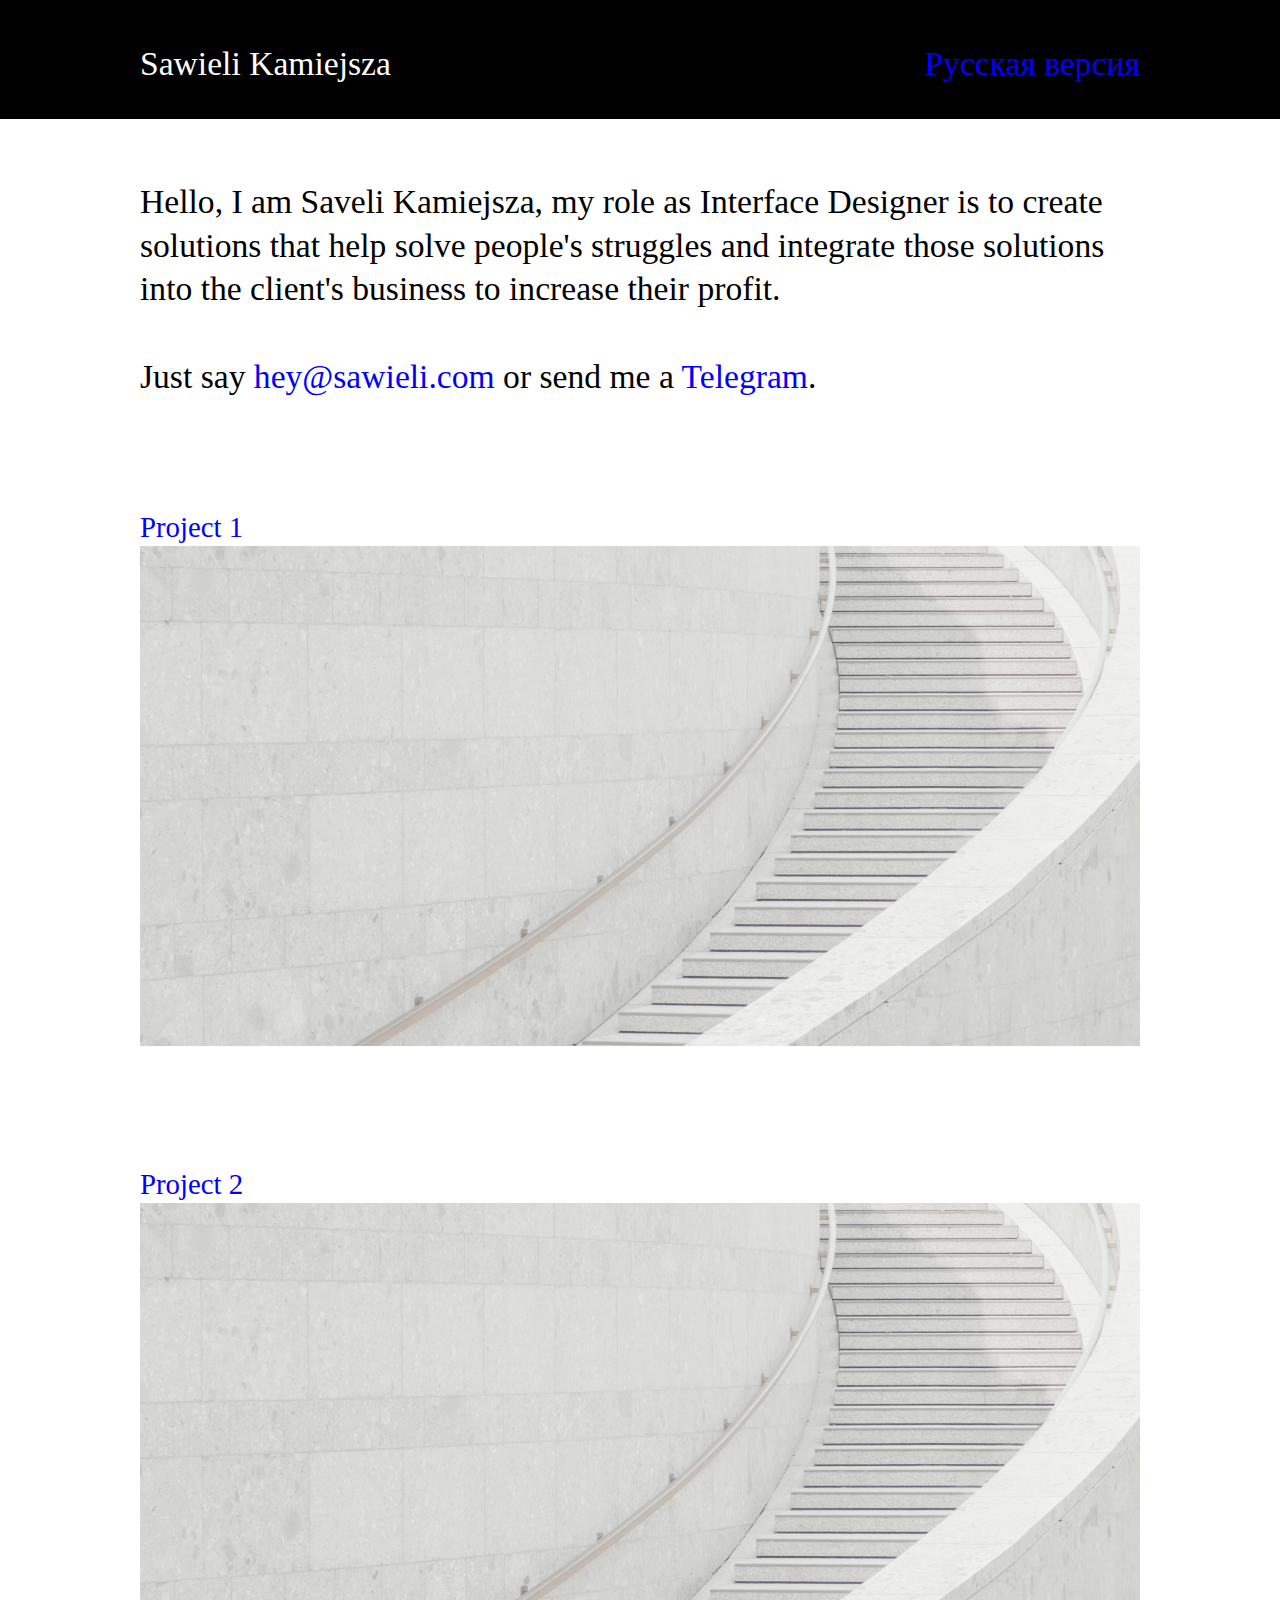
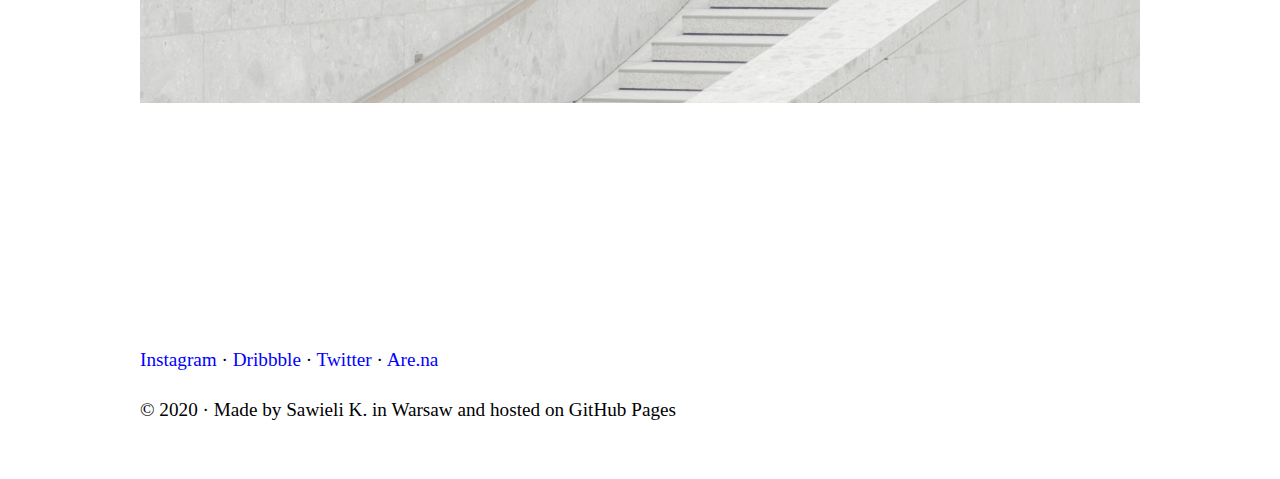
<file: index.html>
<!doctype html>

<html lang="en-US">


<head>
    <!-- Google Analytics -->
    <script async src="https://www.googletagmanager.com/gtag/js?id=UA-159987333-1"></script>
    <script>
      window.dataLayer = window.dataLayer || [];
      function gtag(){dataLayer.push(arguments);}
      gtag('js', new Date());

      gtag('config', 'UA-159987333-1');
    </script>
    <!-- Tab Title & Set -->
    <title>Sawieli Kamiejsza</title>
    <link rel="stylesheet" type="text/css" href="main.css">
    <meta name="viewport" content="width=device-width, initial-scale=1, maximum-scale=1">
    <meta http-equiv="Content-Type" content="text/html; charset=utf8">
    <script type="text/javascript" src="https://ajax.googleapis.com/ajax/libs/jquery/2.1.4/jquery.min.js"></script>
    <script type="text/javascript" src="js/popup_img.js"></script>
</head>


<header>
  <div class='wrapperheader'>
  <!-- Navigation -->
    <div class="logoname">
      <h1>Sawieli Kamiejsza</h1>
    </div>
    <div class="russianlink">
      <h1><a href="mailto:hey@sawieli.com">Русская версия</a></h1>
    </div>
  </div>
</header>


<body>
  <div class='wrapperbody'>
      <!--About -->
      <h1>
        Hello, I am Saveli Kamiejsza, my role as Interface Designer is to create solutions that help solve people's struggles and integrate those solutions into the client's business to increase their profit.
        <br><br>
        Just say
        <a href="mailto:hey@sawieli.com" target="_blank">hey@sawieli.com</a>
        or send me a
        <a href="https://t.me/sawieli" target="_blank">Telegram</a>.
      </h1>
      <!-- Project 1 -->
      <h2 class="openproject">
        <a href="projects/sandbox.html">
          Project 1
          <img src="img/example.jpg" width="100%">
        </a>
      </h2>
      <!-- Project 2 -->
      <h2 class="openproject">
        <a href="projects/sandbox.html">
          Project 2
          <img src="img/example.jpg" width="100%">
        </a>
      </h2>
    </div>
</body>


<footer>
  <!-- Footer with Links & Info -->
  <div class='wrapperfooter'>
    <p>
      <a href="https://www.instagram.com/heysawieli" target="_blank"/>Instagram</a>
      ·
      <a href="https://dribbble.com/sawieli" target="_blank">Dribbble</a>
      ·
      <a href="https://twitter.com/sawieli" target="_blank">Twitter</a>
      ·
      <a href="https://www.are.na/sawieli-kamiejsza" target="_blank">Are.na</a>
      <br><br>
      © 2020 · Made by Sawieli K. in Warsaw and hosted on GitHub Pages
    </p>
  </div>
</footer>

</html>
</file>
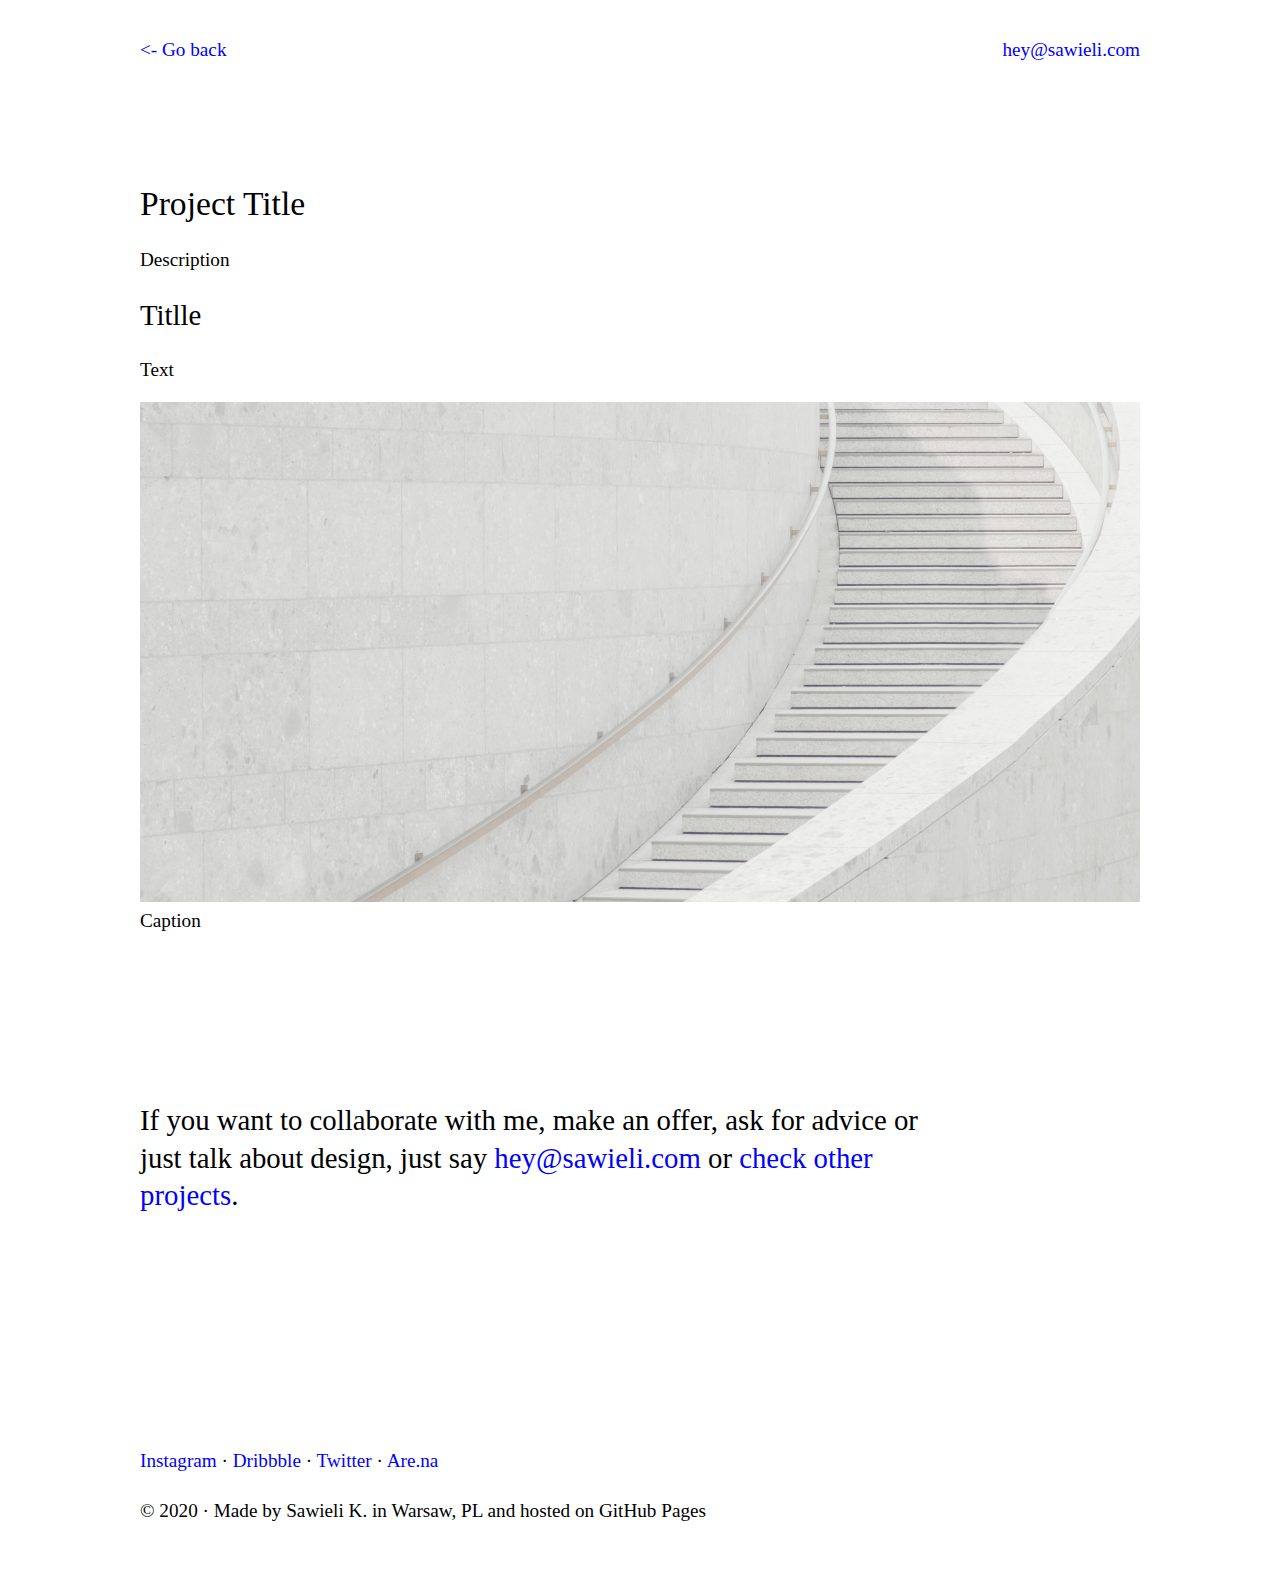
<file: projects/copypaste.html>
<!doctype html>

<html lang="en-US">

<head>
    <!-- Tab Title & Set -->
    <title>Sandbox</title>
    <link rel="stylesheet" type="text/css" href="../main.css">
    <meta name="viewport" content="width=device-width, initial-scale=1, maximum-scale=1">
    <meta http-equiv="Content-Type" content="text/html; charset=utf8">
    <script type="text/javascript" src="https://ajax.googleapis.com/ajax/libs/jquery/2.1.4/jquery.min.js"></script>
    <script type="text/javascript" src="../js/popup_img.js"></script>
</head>

<body>
  <div class='wrapperbody'>
    <!-- Navigation -->
      <div class="goback">
        <a href="../index.html"><- Go back</a>
      </div>
      <div class="letstalk">
        <a href="mailto:hey@sawieli.com">hey@sawieli.com</a>
      </div>
    <!-- Project Info -->
      <h1>Project Title</h1>
      <p>
      Description
      </p>
    <!-- Project Text -->
      <h2>Titlle</h2>
      <p>
        Text
      </p>
      <img src="../img/example.jpg" class="zoomer" width="100%"/>
      <figcaption>Caption</figcaption>
    <!-- Let's talk block -->
      <h2 class="ifyouwant">
        If you want to collaborate with me, make an offer, ask for advice or just talk about design, just say <a href="mailto:hey@sawieli.com">hey@sawieli.com</a> or <a href="../index.html">check other projects</a>.
      </h2>
    </div>
</body>

<footer>
  <!-- Footer with Links & Info -->
  <div class='wrapperfooter'>
    <p>
      <a href="https://www.instagram.com/heysawieli" target="_blank"/>Instagram</a>
      ·
      <a href="https://dribbble.com/sawieli" target="_blank">Dribbble</a>
      ·
      <a href="https://twitter.com/sawieli" target="_blank">Twitter</a>
      ·
      <a href="https://www.are.na/sawieli-kamiejsza" target="_blank">Are.na</a>
      <br><br>
      © 2020 · Made by Sawieli K. in Warsaw, PL and hosted on GitHub Pages
    </p>
  </div>
</footer>

</html>
</file>
<file: main.css>
<!--
/**
* @license
* MyFonts Webfont Build ID 269893
*
* The fonts listed in this notice are subject to the End User License
* Agreement(s) entered into by the website owner. All other parties are
* explicitly restricted from using the Licensed Webfonts(s).
*
* You may obtain a valid license from one of MyFonts official sites.
* http://www.fonts.com
* http://www.myfonts.com
* http://www.linotype.com
*
*/
-->

@import url('https://rsms.me/inter/inter.css');
html { font-family: 'Inter', sans-serif; }
@supports (font-variation-settings: normal) {
  html { font-family: 'Inter var', sans-serif; }
}

@font-face {
  font-family: SKIrrationalist-Regular;
  src: url(fonts/font.ttf);
}

/* Head */
header {
  background: black;
}

div.wrapperheader {
  max-width: 1000px;
  max-height: 100px;
  margin:0 auto;
  text-align:left;
  padding-top: 1em;
}

/* Body */


body {
  font-family: Inter;
  margin:0 ;
  padding:0 ;
  line-height: 1.3;
  font-size: 1.2em;
  overflow-y: scroll;
  scroll-behavior: smooth;
  text-align:center;
}


div.wrapperbody {
  max-width: 1000px;
  margin:0 auto;
  text-align:left;
  padding-top: 2em;
}




/* Media */


@media only screen and (max-width: 1100px) {
  body {
    font-size: 1em;
    padding: 1em;
  }
}

@media only screen and (max-width: 600px) {
  body {
    font-size: 0.6em;
    padding: 1em;
  }
}




/* Text */


h1 {
  font-weight: normal;
  font-size: 1.75em;
}

h2 {
  font-weight: normal;
  font-size: 1.5em;
}




/* Links */


a:link {
  color: blue;
  text-decoration: none;
}

a:visited {
  color: blue;
  text-decoration: none;
}

a:hover {
  background-color: #F0F0EE;
  text-decoration: none;
}

.openproject {
  padding-top: 3em;
}


/* Footer */


.wrapperfooter {
  height: 150px;
  max-width: 1000px;
  vertical-align: bottom;
  margin:0 auto;
  text-align:left;
  padding-top: 5em;
}

footer {
  height: 150px;
  margin:0 ;
  padding: 0 ;
  padding-top: 5em;
  width: 100%;
}



/* Navigation */

div.navi {
  background: black;
}

div.logoname {
  margin: 0;
  font-family: SKIrrationalist-Regular;
  color: white;
  position: absolute;
  display: inline-block;
  padding-bottom: 5em;
}

div.russianlink {
  text-align: right;
  padding-bottom: 5em;
  font-family: SKIrrationalist-Regular;
}


div.goback {
  margin: 0;
  position: absolute;
  display: inline-block;
  padding-bottom: 5em;
}

div.letstalk{
  text-align: right;
  padding-bottom: 5em;
}




/* Let's talk block */


h2.ifyouwant {
  padding-top: 5em;
  width: 80%;
}





/* Image Zoomer */


.zoomer {
  scale: zoom-in;
}

.popup {
	position: absolute;
	height:100%;
	width:90%;
	top:0;
	left:0;
	display:none;
	text-align:center;
}

.popup_bg {
	background:rgba(0,0,0,0.3);
	position:fixed;
	z-index:1;
	top: 0;
	left: 0;
	bottom: 0;
	right: 0;
	width: auto;
  height: auto;
}


.popup_img {
	position: fixed;
	z-index:2;
	left: 50%;
	top: 50%;
	transform: translate(-50%,-50%);
	max-height: 90%;
}

.popup_img {
  pointer-events: none;
}
</file>
